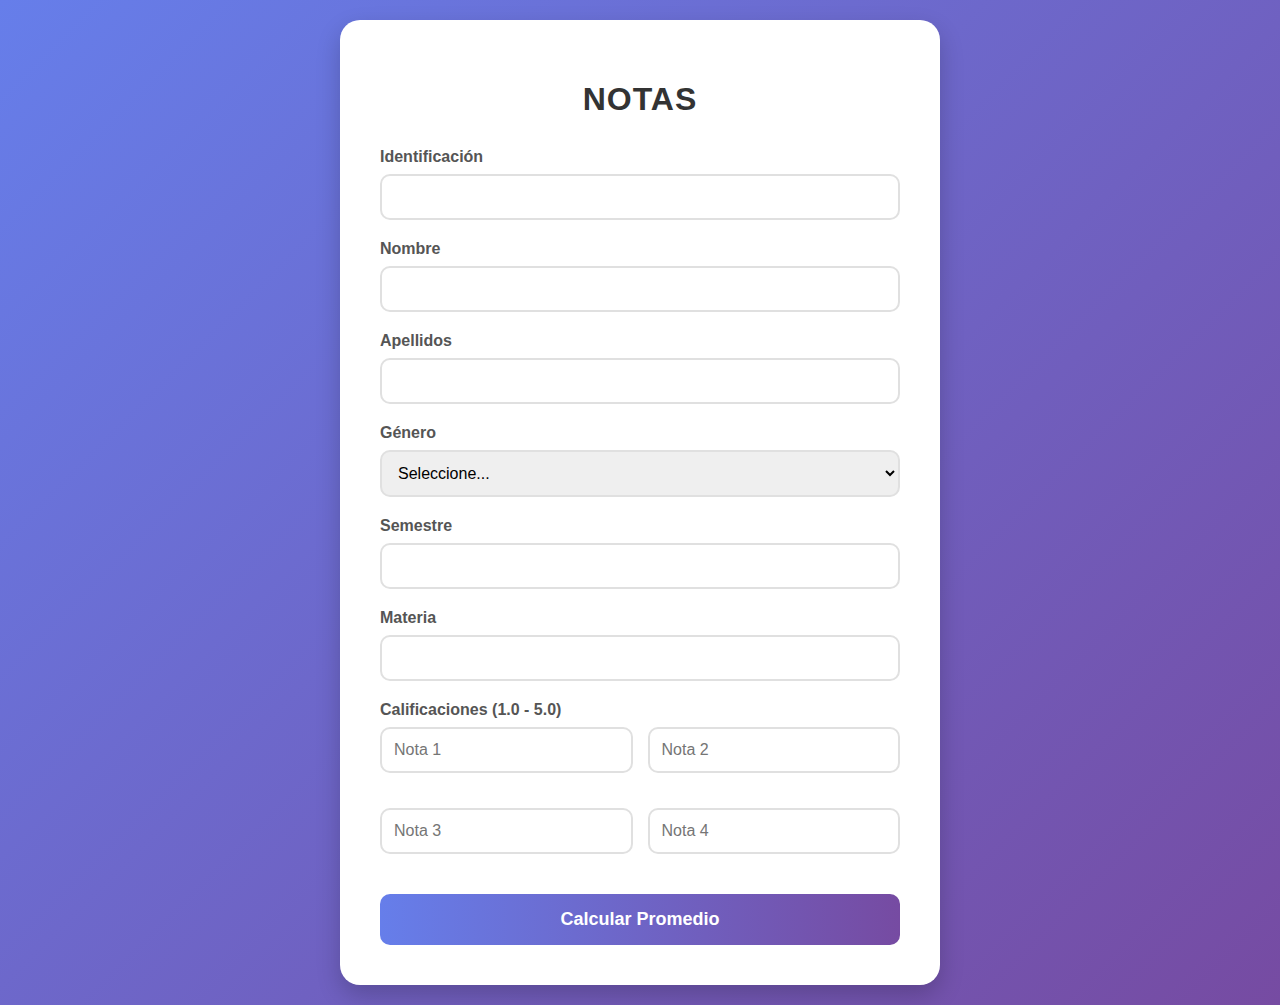
<file: Notas/index.html>
<!DOCTYPE html>
<html lang="es">
<head>
  <meta charset="UTF-8">
  <meta name="viewport" content="width=device-width, initial-scale=1.0">
  <title>Calificaciones</title>
  <link rel="stylesheet" href="style.css">
  <script src="notas.js"></script>
</head>
<body>
  <div class="contenedor">
    <div class="tarjeta">
      <h1>Notas</h1>
      <form id="formulario">
        <div class="grupo-formulario">
          <label for="identificacion">Identificación</label>
          <input type="text" id="identificacion" required>
        </div>

        <div class="grupo-formulario">
          <label for="nombre">Nombre</label>
          <input type="text" id="nombre" required>
        </div>

        <div class="grupo-formulario">
          <label for="apellido">Apellidos</label>
          <input type="text" id="apellido" required>
        </div>

        <div class="grupo-formulario">
          <label for="genero">Género</label>
          <select id="genero" required>
            <option value="">Seleccione...</option>
            <option value="M">Masculino</option>
            <option value="F">Femenino</option>
          </select>
        </div>

        <div class="grupo-formulario">
          <label for="semestre">Semestre</label>
          <input type="text" id="semestre" required>
        </div>

        <div class="grupo-formulario">
          <label for="materia">Materia</label>
          <input type="text" id="materia" required>
        </div>

        <label>Calificaciones (1.0 - 5.0)</label>
        <div class="contenedor-notas">
          <div class="grupo-formulario">
            <input type="number" step="0.1" min="1.0" max="5.0" id="nota1" placeholder="Nota 1" required>
          </div>
          <div class="grupo-formulario">
            <input type="number" step="0.1" min="1.0" max="5.0" id="nota2" placeholder="Nota 2" required>
          </div>
          <div class="grupo-formulario">
            <input type="number" step="0.1" min="1.0" max="5.0" id="nota3" placeholder="Nota 3" required>
          </div>
          <div class="grupo-formulario">
            <input type="number" step="0.1" min="1.0" max="5.0" id="nota4" placeholder="Nota 4" required>
          </div>
        </div>
        <div id="mensaje-error" class="mensaje-error"></div>

        <button type="submit">Calcular Promedio</button>
      </form>

      <div id="resultados">
        <div class="elemento-resultado">
          <strong>Estudiante:</strong> <span id="res-nombre"></span>
        </div>
        <div class="elemento-resultado">
          <strong>Materia:</strong> <span id="res-materia"></span>
        </div>
        <div class="elemento-resultado">
          <strong>Semestre:</strong> <span id="res-semestre"></span>
        </div>
        <div class="elemento-resultado">
          <strong>Promedio:</strong> <span id="res-promedio"></span>
        </div>
        <div class="elemento-resultado">
          <strong>Estado:</strong> <span id="res-estado"></span>
        </div>
      </div>
    </div>
  </div>
</body>
</html>
</file>
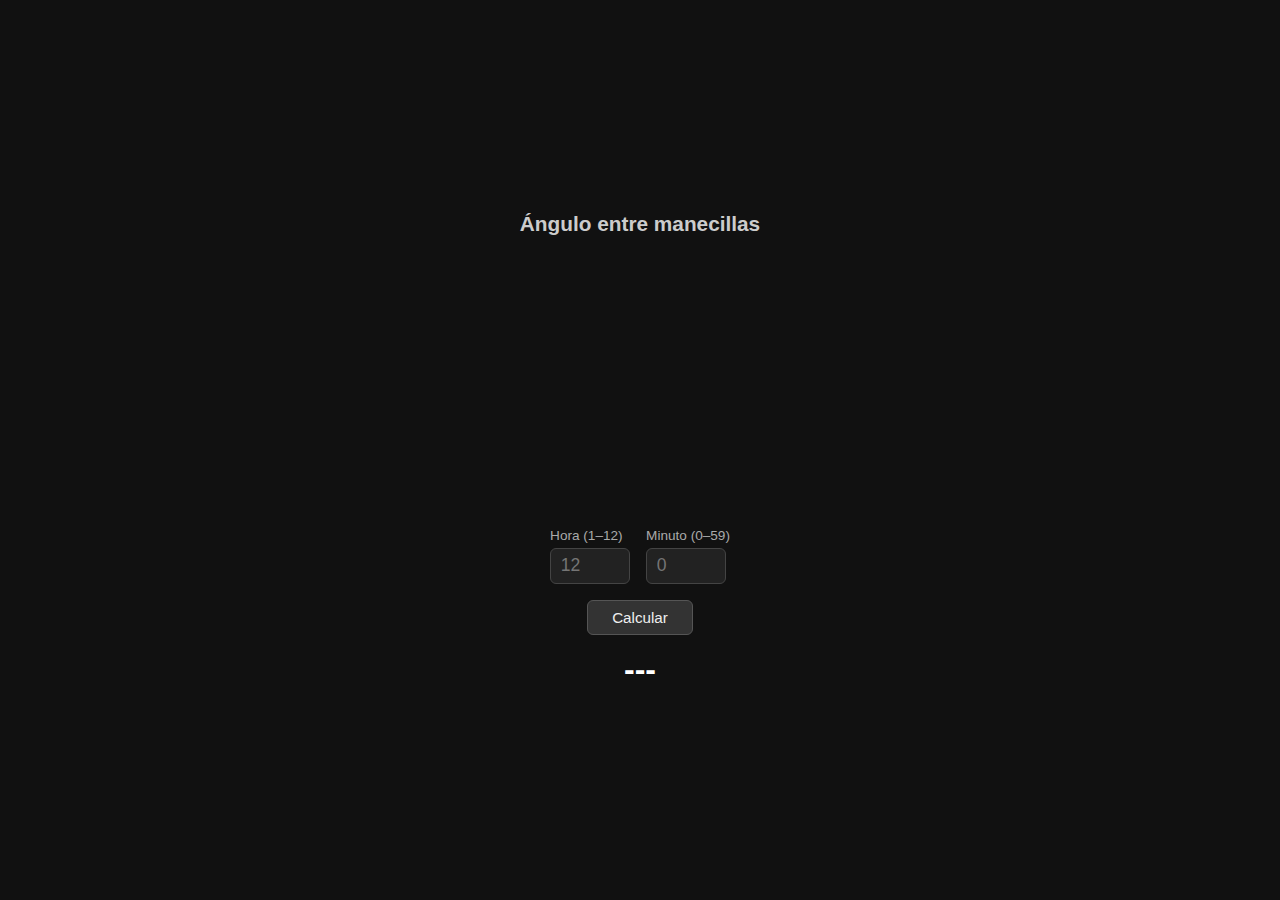
<file: Reloj/index.html>
<!DOCTYPE html>
<html lang="es">
<head>
  <meta charset="UTF-8" />
  <meta name="viewport" content="width=device-width, initial-scale=1.0" />
  <title>Ángulo entre manecillas</title>
  <link rel="stylesheet" href="style.css" />
</head>
<body>
  <div class="contenedor">
    <h1>Ángulo entre manecillas</h1>

    <canvas id="reloj" width="260" height="260"></canvas>

    <div class="formulario">
      <label>
        Hora (1–12)
        <input type="number" id="hora" min="1" max="12" placeholder="12" />
      </label>
      <label>
        Minuto (0–59)
        <input type="number" id="minuto" min="0" max="59" placeholder="0" />
      </label>
    </div>

    <button id="calcular">Calcular</button>

    <p id="resultado">---</p>
  </div>

  <script src="reloj.js"></script>
</body>
</html>
</file>
<file: Notas/style.css>
:root {
  --color-primario: #4a90e2;
  --color-secundario: #f5f6fa;
  --color-acento: #ff6b6b;
  --color-texto: #2d3436;
  --fondo-tarjeta: #ffffff;
  --color-exito: #2ecc71;
  --color-error: #e74c3c;
}

body {
  font-family: 'Segoe UI', Tahoma, Geneva, Verdana, sans-serif;
  background: linear-gradient(135deg, #667eea 0%, #764ba2 100%);
  color: var(--color-texto);
  display: flex;
  justify-content: center;
  align-items: center;
  min-height: 100vh;
  margin: 0;
  padding: 20px;
}

.contenedor {
  width: 100%;
  max-width: 600px;
}

.tarjeta {
  background: var(--fondo-tarjeta);
  border-radius: 20px;
  padding: 40px;
  box-shadow: 0 10px 25px rgba(0, 0, 0, 0.2);
  animation: aparicion 0.5s ease-out;
}

@keyframes aparicion {
  from { opacity: 0; transform: translateY(20px); }
  to   { opacity: 1; transform: translateY(0); }
}

h1 {
  text-align: center;
  color: #333;
  margin-bottom: 30px;
  font-weight: 700;
  text-transform: uppercase;
  letter-spacing: 1px;
}

.grupo-formulario {
  margin-bottom: 20px;
}

label {
  display: block;
  margin-bottom: 8px;
  font-weight: 600;
  color: #555;
}

input, select {
  width: 100%;
  padding: 12px;
  border: 2px solid #e0e0e0;
  border-radius: 10px;
  font-size: 16px;
  transition: border-color 0.3s ease;
  box-sizing: border-box;
}

input:focus, select:focus {
  border-color: var(--color-primario);
  outline: none;
}

.contenedor-notas {
  display: grid;
  grid-template-columns: repeat(2, 1fr);
  gap: 15px;
}

button {
  width: 100%;
  padding: 15px;
  background: linear-gradient(to right, #667eea, #764ba2);
  color: white;
  border: none;
  border-radius: 10px;
  font-size: 18px;
  font-weight: bold;
  cursor: pointer;
  transition: transform 0.2s ease, box-shadow 0.2s ease;
  margin-top: 20px;
}

button:hover {
  transform: translateY(-2px);
  box-shadow: 0 5px 15px rgba(102, 126, 234, 0.4);
}

button:active {
  transform: translateY(0);
}

#resultados {
  margin-top: 30px;
  padding-top: 20px;
  border-top: 1px solid #eee;
  display: none;
}

.elemento-resultado {
  margin-bottom: 10px;
  font-size: 16px;
}

.elemento-resultado strong {
  color: #333;
}

.estado-aprobado {
  color: var(--color-exito);
  font-weight: bold;
}

.estado-reprobado {
  color: var(--color-error);
  font-weight: bold;
}

.mensaje-error {
  color: var(--color-error);
  font-size: 0.9em;
  margin-top: 5px;
  display: none;
}
</file>
<file: Reloj/style.css>
* {
  box-sizing: border-box;
  margin: 0;
  padding: 0;
}

body {
  font-family: sans-serif;
  background: #111;
  color: #eee;
  display: flex;
  justify-content: center;
  align-items: center;
  min-height: 100vh;
}

.contenedor {
  display: flex;
  flex-direction: column;
  align-items: center;
  gap: 1rem;
  padding: 2rem;
}

h1 {
  font-size: 1.3rem;
  font-weight: 600;
  color: #ccc;
}

canvas {
  display: block;
}

.formulario {
  display: flex;
  gap: 1rem;
}

label {
  display: flex;
  flex-direction: column;
  gap: 0.3rem;
  font-size: 0.85rem;
  color: #aaa;
}

input {
  background: #222;
  border: 1px solid #444;
  border-radius: 6px;
  color: #eee;
  font-size: 1.1rem;
  padding: 0.4rem 0.6rem;
  width: 80px;
  outline: none;
  -moz-appearance: textfield;
}

input::-webkit-inner-spin-button,
input::-webkit-outer-spin-button {
  -webkit-appearance: none;
}

input:focus {
  border-color: #888;
}

button {
  background: #333;
  border: 1px solid #555;
  border-radius: 6px;
  color: #eee;
  font-size: 0.95rem;
  padding: 0.5rem 1.5rem;
  cursor: pointer;
}

button:hover {
  background: #444;
}

#resultado {
  font-size: 2rem;
  font-weight: 700;
  color: #fff;
}
</file>
